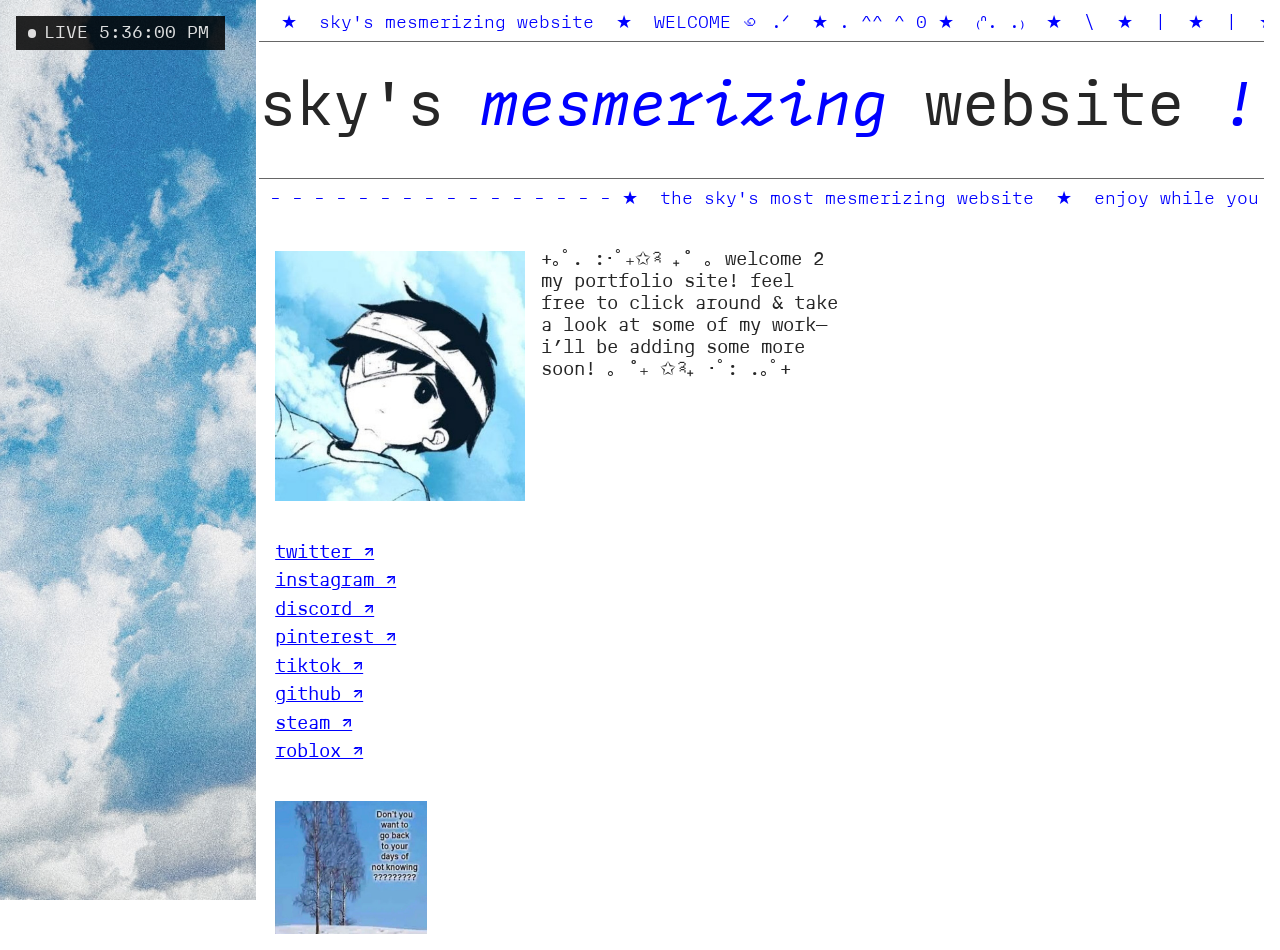
<file: index.html>
<!DOCTYPE html>
<html lang="en">
<head>
<meta charset="utf-8">
<meta name="viewport" content="width=device-width, initial-scale=1">
<title>sky's mesmerizing website</title>
<link rel="stylesheet" href="style.css">
</head>

<body>

  <!-- pinned clock -->
  <div class="clock-pin">
    <span class="clock"><span class="dot"></span>LIVE <span id="time">12:00:00 PM</span></span>
  </div>

  <div class="page">

    <!-- left wallpaper panel -->
    <div class="backdrop">
      <div class="backdrop-contents">
        <div class="wallpaper"></div>
      </div>
    </div>

    <!-- main column -->
    <div class="page-layout">
      <div class="page-content">

        <div class="marquee" aria-hidden="true">
          <div class="marquee-track">
            <span class="marquee-text">  ★  sky's mesmerizing website  ★  WELCOME ꩜ .ᐟ  ★ . ^^ ^ 0 ★  ₍ᐢ. .₎  ★  \  ★  |  ★  |  ★  /  ★    skyline's mesmerizing website  ★  WELCOME ꩜ .ᐟ  ★  enjoy your stay ^^ ★  ₍ᐢ. .₎  ★    ★★★   </span>
          </div>
        </div>

        <hr>
        <br>

        <div class="title">
          <h1>sky's <i>mesmerizing</i> website <i>!</i></h1>
        </div>

        
        <br>
        <div class="links">
          
        </div>
        
        <hr>
        
        <div class="marquee marquee-still" aria-hidden="true">
            <span class="marquee-text-still"> - - - - - - - - - - - - - - - - ★  the sky's most mesmerizing website  ★  enjoy while you can .ᐟ ^^ ★ . ^ - - - - - - - - - - - - - - - - </span>
        </div>
        
        <br>

        <div class="intro">
        <p class="avatar"><img src="src/avatar.jpg" alt="avatar"></p>
        <p class="welcome">+｡ﾟ. :･ﾟ₊✩༉ ₊˚ ｡ welcome 2 my portfolio site! feel free to click around &amp; take a look at some of my work—i’ll be adding some more soon! ｡ ˚₊ ✩༉₊ ･ﾟ: .｡ﾟ+</p>
        </div>        

        <nav class="links" aria-label="socials">
        
          <a class="link-card" href="https://x.com/cinaobun/" target="_blank" rel="noopener noreferrer" aria-label="Twitter (aka X)">twitter ↗</a>
          <a class="link-card" href="https://www.instagram.com/cinaobun/" target="_blank" rel="noopener noreferrer" aria-label="Instagram">instagram ↗</a>
          <a class="link-card" href="https://discord.com/users/1481822534054707382" target="_blank" rel="noopener noreferrer" aria-label="Discord">discord ↗</a>
          <a class="link-card" href="https://www.pinterest.com/cinaobun/" target="_blank" rel="noopener noreferrer" aria-label="Pinterest">pinterest ↗</a>
          <a class="link-card" href="https://www.tiktok.com/@cinnaobun" target="_blank" rel="noopener noreferrer" aria-label="TikTok">tiktok ↗</a>
          <a class="link-card" href="https://github.com/cinaobun/" target="_blank" rel="noopener noreferrer" aria-label="Github">github ↗</a>
          <a class="link-card" href="https://steamcommunity.com/id/cinaobun/" target="_blank" rel="noopener noreferrer" aria-label="Steam">steam ↗</a>
          <a class="link-card" href="https://www.roblox.com/users/976460168/profile" target="_blank" rel="noopener noreferrer" aria-label="Roblox">roblox ↗</a>

          <img class="dontyou" src="src/dontyou.jpg" alt="dont you">
        </nav>  
      </div>
    </div>

  </div>

<script>
  // LIVE clock: 12-hour, no padded hour, padded minutes and seconds
  (function () {
    var el = document.getElementById("time");
    var fmt = new Intl.DateTimeFormat("en-US", {
      hour: "numeric", minute: "2-digit", second: "2-digit", hour12: true
    });
    function tick() { el.textContent = fmt.format(new Date()); }
    tick();
    setInterval(tick, 1000);
  })();

  // Marquee: clone the text twice so the loop is seamless
  (function () {
    var track = document.querySelector(".marquee-track");
    var span = track.firstElementChild;
    for (var i = 0; i < 2; i++) track.appendChild(span.cloneNode(true));
  })();

  // fit-text: scale the h1 so it fills the column width on one line
  (function () {
    var h1 = document.querySelector("h1");
    var box = h1.parentElement;
    function fit() {
      h1.style.fontSize = "100px";
      var w = h1.getBoundingClientRect().width;
      if (w > 0) h1.style.fontSize = (100 * box.clientWidth / w * 0.995) + "px";
    }
    fit();
    window.addEventListener("resize", fit);
    if (document.fonts && document.fonts.ready) document.fonts.ready.then(fit);
  })();
</script>

</body>
</html>
</file>
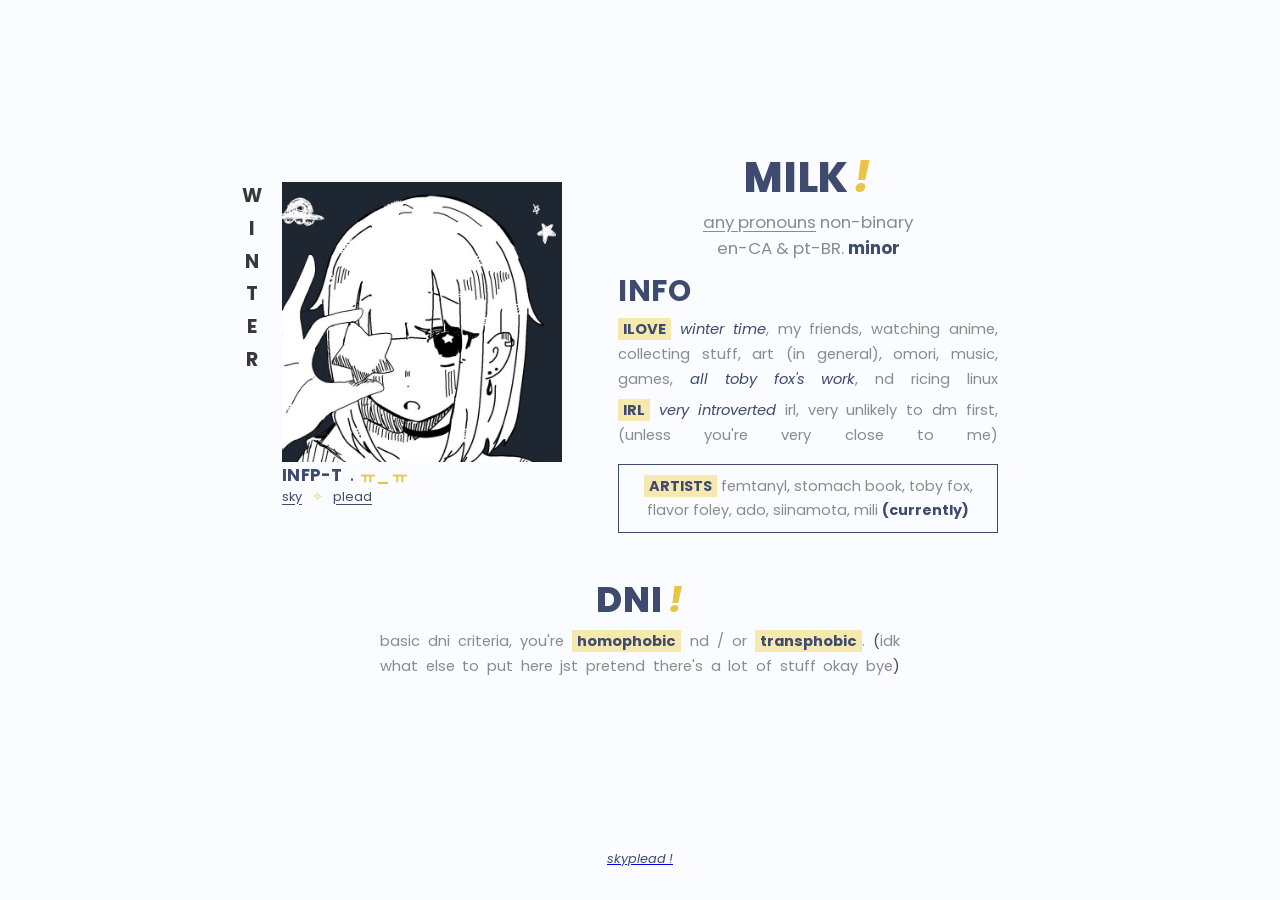
<file: public/index.html>
<!DOCTYPE html>
<html lang="en">
<head>
<meta charset="UTF-8">
<meta name="viewport" content="width=device-width, initial-scale=1">
<title>milk!</title>
<link rel="icon" href="favicon.ico" sizes="any">
<link rel="apple-touch-icon" href="src/icon/apple-touch-icon.png">
<link rel="manifest" href="site.webmanifest">
<link rel="preconnect" href="https://fonts.googleapis.com">
<link rel="preconnect" href="https://fonts.gstatic.com" crossorigin>
<link href="https://fonts.googleapis.com/css2?family=Poppins:wght@400;500;600;700;800&display=swap" rel="stylesheet">
<link rel="stylesheet" href="style.css">
</head>
<body>

  <main class="card">

    <!-- left -->
    <section class="art">

      <div class="art-row">
        <h2 class="winter">WINTER</h2>

        <div class="art-frame">
          <img src="src/pfp.png" alt="pfp"
        </div>
      </div>

      <p class="credit"><strong>INFP-T</strong> <span class="heart"> . </span> <a> ㅠ_ㅠ</a></p>

      <nav class="art-links">
        <a href="https://www.github.com/cinaobun/sky">sky</a>
        <span class="sep">&#10023;</span>
        <a href="/why/">plead</a>
      </nav>

    </section>

    <!-- right -->
    <section class="info">

      <h1>MILK<span class="accent">!</span></h1>

      <p class="tags"><u>any pronouns</u> non-binary<br>en-CA & pt-BR. <strong>minor</strong></p>

      <div class="rules">
        <h2 class="infoh2"><strong>INFO</strong></h2>
        <p class="justify"><strong><mark>ILOVE</mark></strong> <ita>winter time</ita>, my friends, watching anime, collecting stuff, art (in general),
        omori, music, games, <ita>all toby fox's work</ita>, nd ricing linux
        </p>
        <p class="justify"><strong><mark>IRL</mark></strong> <ita>very introverted</ita> irl, very unlikely to dm first, (unless you're very close to me)</p>
      </div>

      <div class="box">
        <mark>ARTISTS</mark> femtanyl, stomach book, toby fox,<br>
        flavor foley, ado, siinamota, mili <bld>(currently)</bld>
      </div>

    </section>

  </main>

  <!-- dni -->
  <section class="dni">
    <h2>DNI<span class="accent">!</span></h2>
    <p>
      basic dni criteria, you're <strong><mark>homophobic</mark></strong>
      nd / or <strong><mark>transphobic</mark></strong>. <span class="line">(</span>idk what else to
      put here jst pretend there's a lot of stuff okay bye<span class="line">)</span>
    </p>
  </section>


  <!-- footer -->
  <section class="footer">
    <a href="https://www.github.com/cinaobun/sky"><ita>skyplead</ita> <span class="accent"><ita>!</ita></span> </a>
  </section>

</body>
</html>
</file>
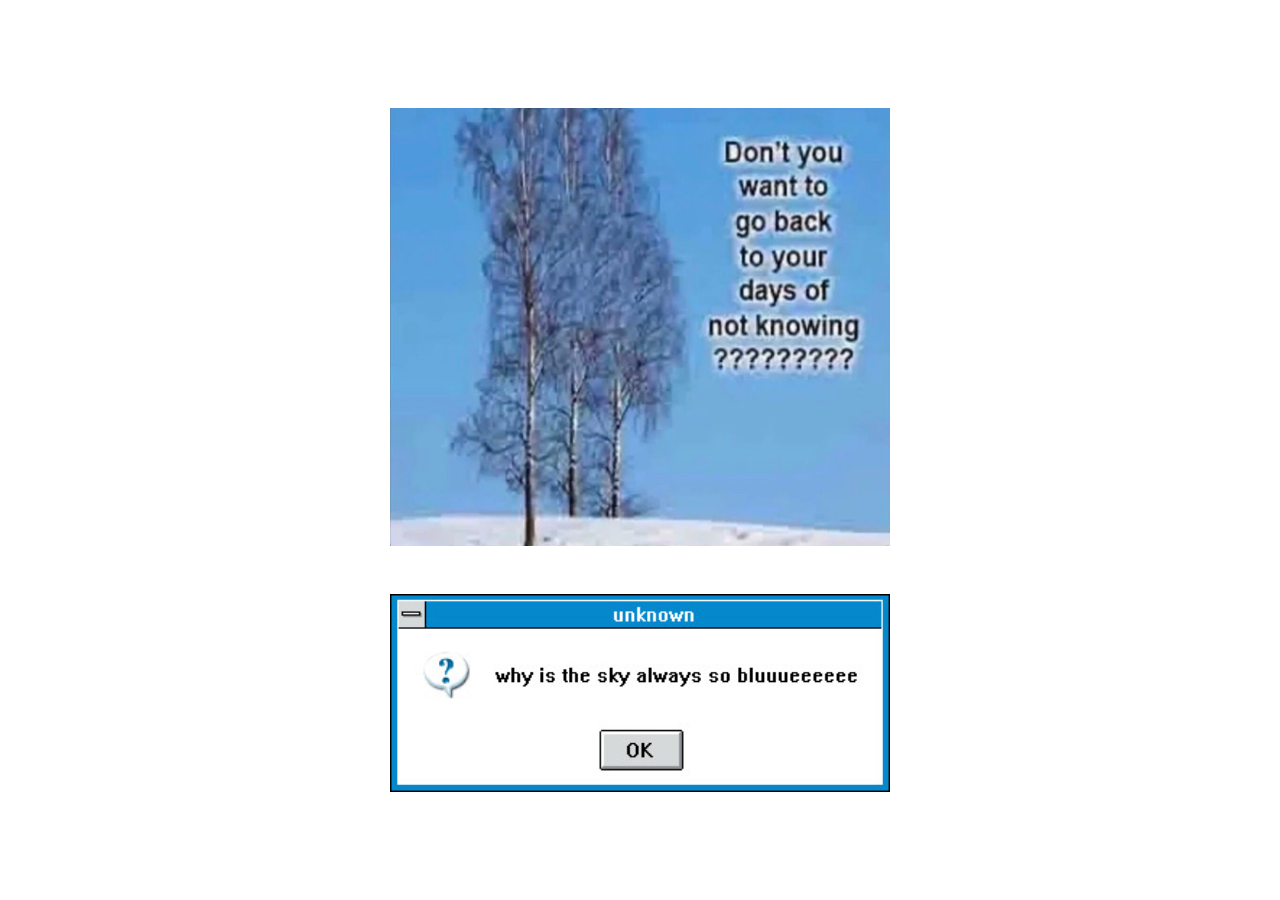
<file: public/why/index.html>
<!DOCTYPE html>
<html lang="en">
<head>
<meta charset="UTF-8">
<meta name="viewport" content="width=device-width, initial-scale=1">
<title>why</title>
<link rel="stylesheet" href="../style.css">
<link rel="icon" href="../favicon.ico" sizes="any">
<link rel="apple-touch-icon" href="../src/icon/apple-touch-icon.png">
<link rel="manifest" href="../site.webmanifest">
<link rel="preconnect" href="https://fonts.googleapis.com">
<link rel="preconnect" href="https://fonts.gstatic.com" crossorigin>
<link href="https://fonts.googleapis.com/css2?family=Poppins:wght@400;500;600;700;800&display=swap" rel="stylesheet">
<link rel="stylesheet" href="/style.css">
<link rel="stylesheet" href="why.css">
</head>
<body>

  <main class="why">
    <img src="dontyou.jpg" alt="dontyou">
    <img src="why.jpg" alt="why">
  </main>

</body>
</html>
</file>
<file: style.css>
@font-face {
  font-family: "MD IO";
  src: url("fts/MDIO-Light.ttf") format("truetype");
  font-weight: 300;
  font-style: normal;
  font-display: swap;
}

@font-face {
  font-family: "MD IO";
  src: url("fts/MDIO-Regular.ttf") format("truetype");
  font-weight: 400;
  font-style: normal;
  font-display: swap;
}

@font-face {
  font-family: "MD IO";
  src: url("fts/MDIO-Italic.ttf") format("truetype");
  font-weight: 400;
  font-style: italic;
  font-display: swap;
}

@font-face {
  font-family: "MD IO";
  src: url("fts/MDIO-Bold.ttf") format("truetype");
  font-weight: 700;
  font-style: normal;
  font-display: swap;
}

@font-face {
  font-family: "MD IO";
  src: url("fts/MDIO-BoldItalic.ttf") format("truetype");
  font-weight: 700;
  font-style: italic;
  font-display: swap;
}

:root {
  --ink: rgba(0, 0, 0, 0.85);
  --blue: #0000ff;
  --font-semi: "MD IO", "Helvetica Neue", Arial, sans-serif;
  --font-mono: "MD IO", ui-monospace, "SFMono-Regular", Menlo, Consolas, monospace;
}

*, *::before, *::after { box-sizing: border-box; }

html { font-size: 16px; }
html, body { margin: 0; padding: 0; min-height: 100vh; }

body {
  display: flex;
  flex-direction: column;
  width: 100%;
  background: #fff;
  -webkit-font-smoothing: antialiased;
  -moz-osx-font-smoothing: grayscale;
}

a { color: var(--blue); text-decoration: underline; }
a:active { opacity: 0.7; }

hr {
  border: 0;
  height: 1px;
  display: block;
  margin: 0.5rem 0;
  background: rgba(0, 0, 0, 0.6);
}

/* ---------- LIVE clock (pinned top-left) ---------- */
.clock-pin {
  position: fixed;
  top: 0;
  left: 0;
  z-index: 999;
  padding: 1rem;
  pointer-events: none;
}

.clock {
  display: inline-block;
  font: 400 1.1rem/1.2 var(--font-mono);
  color: rgba(255, 255, 255, 0.86);
  background: rgba(0, 0, 0, 0.85);
  border-radius: 0rem;
  padding: 0.4rem 1rem 0.4rem 0.5rem;
}

.clock .dot {
  display: inline-block;
  width: 0.5em;
  height: 0.5em;
  margin: 0 0.45em 0 0.2em;
  border-radius: 50%;
  vertical-align: 0.05em;
  background: rgba(255, 255, 255, 0.85);
  animation: blink 1.2s steps(1, end) infinite;
}

@keyframes blink { 50% { opacity: 0; } }

/* ---------- Page: wallpaper panel + content ---------- */
.page {
  display: flex;
  flex-direction: row;
  width: 100%;
  min-height: 100vh;
}

/* left panel, 20% wide */
.backdrop {
  position: relative;
  flex: 0 0 20%;
  width: 20%;
  order: 0;
}

.backdrop-contents {
  position: sticky;
  top: 0;
  height: 100vh;
  overflow: hidden;
}

.wallpaper {
  position: absolute;
  inset: 0;
  opacity: 0.9;
  background:
    url("src/sky.jpg") center / cover no-repeat;
}

/* right side */
.page-layout {
  flex: 1 1 0;
  min-width: 0;
}

.page-content {
  padding: 0.7rem 1rem 1rem 0.2rem;
  text-align: left;
  font: 400 1.2rem/1.15 var(--font-semi);
  color: var(--ink);
}

/* ---------- Marquee ---------- */
.marquee {
  overflow: hidden;
  white-space: nowrap;
}

.marquee-track {
  display: inline-flex;
  animation: marquee-scroll 40s linear infinite;
  will-change: transform;
}

.marquee-still {
  text-align: center;
}

/* .marquee-track:hover { animation-play-state: paused; } 

makes text stay still when hovering w mouse cursor*/

.marquee-text {
  flex: none;
  white-space: pre;
  font: 320 1.1rem/1.2 var(--font-semi);
  color: var(--blue);
}

.marquee-text-still {
  flex: none;
  white-space: pre;
  font: 320 1.1rem/1.2 var(--font-semi);
  color: var(--blue);
  
}

/* JS adds two clones, so one third of the track is one loop */
@keyframes marquee-scroll {
  to { transform: translateX(-33.3333%); }
}

/* ---------- Title (fit-text) ---------- */
.title { width: 100%; overflow: hidden; }

h1 {
  display: block;
  width: max-content;
  margin: 0;
  font: 400 7rem/1.1 var(--font-semi);
  letter-spacing: 0;
  white-space: nowrap;
  color: var(--ink);
}

h1 i { color: var(--blue); }

/* ---------- Links ---------- */
.links { 
  padding-top: 0.5rem;
  text-align: center; 
}

.arrow { text-decoration: none; display: inline-block; }

/* ---------- Welcome ticker ---------- */
.avatar img {
  width: 250px;
  height: auto;
  margin-top: 0;
  margin-left: 1rem;
}

.welcome {
  margin-top: 1rem;
  max-width: 300px; /* adjust until it wraps to 5 lines    |    usefull for text */
}

nav.links {
  display: flex;
  flex-direction: column;
  align-items: flex-start;
  gap: 0.4rem;
  text-align: left;
  margin: 0.5rem 0 0 1rem; /* 1rem matches the avatar's left edge */
}

.intro { display: flex; gap: 1rem; align-items: flex-start; }

.dontyou {
  max-width: 200px;
  padding-right: 3rem;
  margin-top: 2rem;
}
</file>
<file: public/style.css>
/* i love colors */
:root {
  --navy:      #3f4b6e;
  --gold:      #e8c547;
  --gold-soft: #f6e9b0;
  --gray:      #8b8b8b;
  --dark-gray: #383838;
  --red:       #b5294a;
  --bg:        #fafcff;
  --line:      #3f4b6e;
}

* { box-sizing: border-box; margin: 0; padding: 0; }

body {
  font-family: 'Poppins', sans-serif;
  background: var(--bg);
  color: var(--gray);
  min-height: 100vh;
  display: flex;
  flex-direction: column;
  align-items: center;
  justify-content: center;
  gap: 48px;
  padding: 32px 20px;
}

.card {
  display: flex;
  align-items: center;
  gap: 56px;
  max-width: 860px;
  width: 100%;
  justify-content: center;
  margin-top: auto;
}

/* ---------- left ---------- */
.art {
  display: flex;
  flex-direction: column;
  align-items: center;
  gap: 14px;
  flex: 0 0 auto;
}

.art-row {
  position: relative;
}

.art-frame {
  width: 280px;
  height: 280px;
  background: #f4f5f9;
  display: flex;
  align-items: center;
  justify-content: center;
  overflow: hidden;
}

.art-frame img {
  width: 100%;
  height: 100%;
  object-fit: cover;
  display: block;
}

.winter {
  position: absolute;
  right: 100%;
  margin-right: 16px;
  top: 0;
  writing-mode: vertical-rl;
  text-orientation: upright;
  letter-spacing: 0.3em;
  font-size: 1.2rem;
  font-weight: 700;
  color: var(--dark-gray);
}

.credit {
  font-size: 1.05rem;
  font-weight: 500;
  color: var(--navy);
  letter-spacing: 0.02em;
}

.credit a {
  color: var(--gold);
  text-decoration: none;
  font-weight: 600;
}

.credit .heart { color: var(--navy); margin-left: 4px; }

.art-links {
  font-size: 0.8rem;
  color: var(--navy);
  display: flex;
  gap: 10px;
  align-items: center;
}

.art-links a {
  color: var(--navy);
  text-decoration: underline;
  text-underline-offset: 3px;
}

.art-links .sep { color: var(--gold); }

/* ---------- right ---------- */
.info {
  flex: 1 1 auto;
  max-width: 380px;
  text-align: center;
}

h1 {
  font-size: 2.6rem;
  font-weight: 800;
  color: var(--navy);
  letter-spacing: 0.02em;
  line-height: 1.1;
  margin-bottom: 10px;
}

h1 .accent { color: var(--gold); font-style: italic; margin-left: 4px; }

bld { color: var(--line); font-weight: 650; }

ita { color: var(--line); font-style: italic; }

.tags {
  font-size: 1.05rem;
  color: var(--gray);
  margin-bottom: 14px;
  line-height: 1.5;
}

.tags u {
  text-decoration: underline;
  text-underline-offset: 3px;
}

.tags strong { color: var(--navy); font-weight: 700; }

.rules {
  text-align: left;
  font-size: 0.92rem;
  line-height: 1.7;
  color: var(--gray);
  margin-bottom: 16px;
}

.rules p + p { margin-top: 6px; }

.rules strong { color: var(--navy); font-weight: 700; }

mark {
  background: var(--gold-soft);
  color: var(--navy);
  padding: 1px 5px;
}

.box {
  border: 1.5px solid var(--line);
  padding: 10px 14px;
  font-size: 0.9rem;
  line-height: 1.6;
  color: var(--gray);
  text-align: auto;
  text-align-last: auto;
}

.box mark { font-weight: 700; }

.box a {
  color: var(--navy);
  text-decoration: underline;
  text-underline-offset: 3px;
  font-weight: 500;
}

/* ---------- dni ---------- */
.dni {
  max-width: 520px;
  width: 100%;
  text-align: center;
}

.infoh2 {
  font-size: 1.85rem;
  font-weight: 800;
  color: var(--navy);
  letter-spacing: 0.02em;
  line-height: 1.1;
  margin-bottom: 10px;
}

.dni h2 {
  font-size: 2.2rem;
  font-weight: 800;
  color: var(--navy);
  letter-spacing: 0.04em;
  line-height: 1.1;
  margin-bottom: 10px;
}

.dni h2 .accent { color: var(--gold); font-style: italic; margin-left: 4px; }

.dni p {
  font-size: 0.92rem;
  line-height: 1.7;
  color: var(--gray);
  text-align: justify;
  text-align-last: justify;
}

.justify { text-align: justify; text-align-last: justify; }

.dni .red { color: var(--red); }
.dni .line { color: var(--line); }

/* ---------- footer ---------- */
.footer {
  margin-top: auto;
  font-size: 0.8rem;
  color: var(--navy);
}

/* ---------- phon ---------- */
@media (max-width: 720px) {
  .card { flex-direction: column; gap: 32px; }
  .art-frame { width: 240px; height: 240px; }
  h1 { font-size: 2.1rem; }
}
</file>
<file: public/why/why.css>
.why {
  display: flex;
  flex-direction: column;
  align-items: center;
  gap: 48px;
  width: 100%;
  max-width: 500px;
}

.why img {
  display: block;
  width: 100%;
  height: auto;
}
</file>
